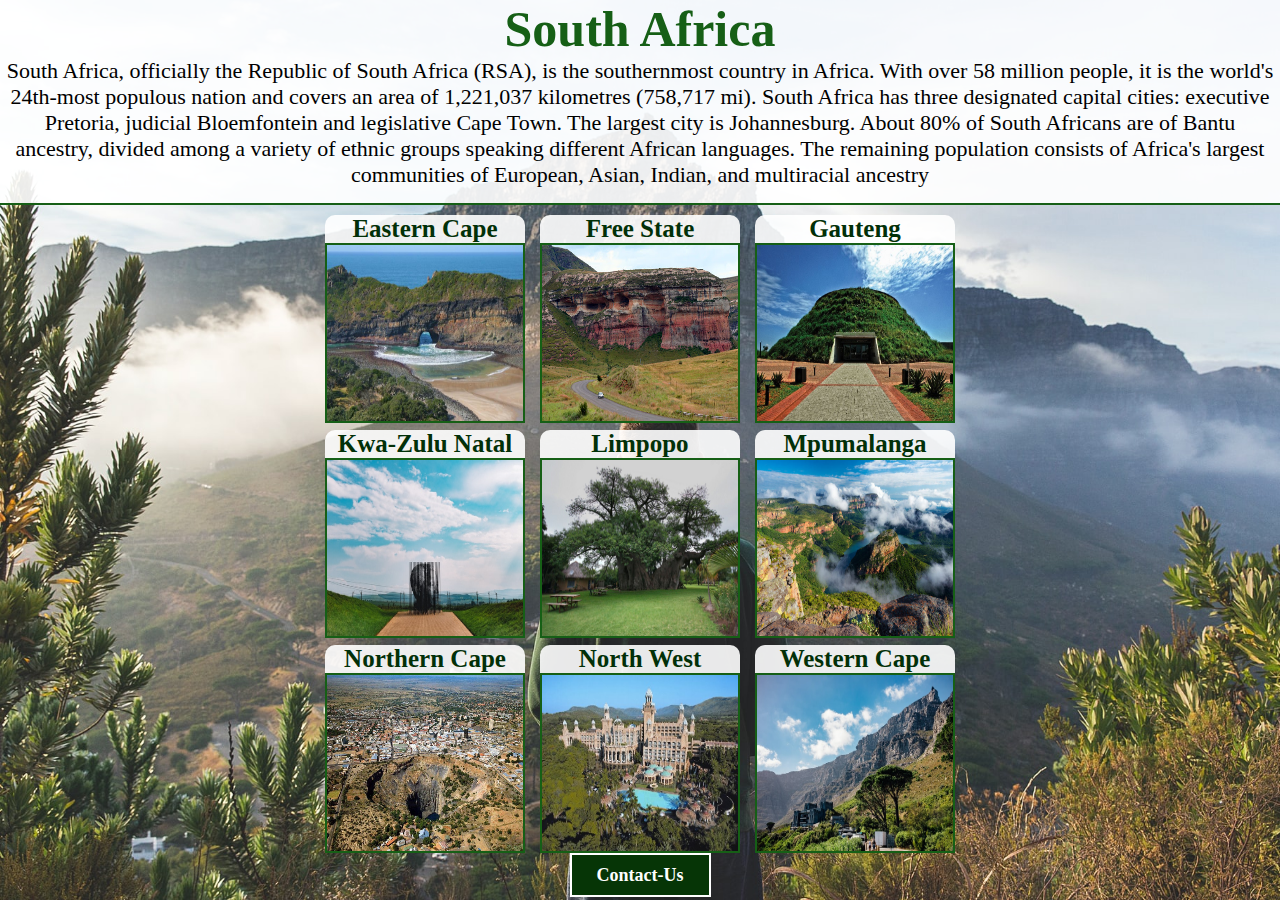
<file: index.html>
<!DOCTYPE html>
<html lang="en">
<head>
    <meta charset="UTF-8">
    <meta name="viewport" content="width=device-width, initial-scale=1.0">
    <link rel="stylesheet" href="style.css">
    <title>South Africa</title>
</head>
<body class="home-img">
    <header>
        <h1>South Africa</h1>
        <p>South Africa, officially the Republic of South Africa (RSA), is the southernmost country in Africa. With over 58 million people, it is the world's 24th-most populous nation and covers an area of 1,221,037 kilometres (758,717 mi). South Africa has three designated capital cities: executive Pretoria, judicial Bloemfontein and legislative Cape Town. The largest city is Johannesburg. About 80% of South Africans are of Bantu ancestry, divided among a variety of ethnic groups speaking different African languages. The remaining population consists of Africa's largest communities of European, Asian, Indian, and multiracial ancestry</p>
    </header>
    <main>
        
        <div class="container">
            <div class="prov">
                <h3>Eastern Cape</h3>
                <a href="easternCape.html"><img src="images/hole-in-the-wall-beach.jpg" alt="picture of eastern Cape  beach with a tidal island that has a hole"></a>
            </div>
            <div class="prov">
                <h3>Free State</h3>
                <a href="freeState.html"><img src="images/Free-State.jpg" alt="Moutian road of free state golden state national park"></a>
            </div>
            <div class="prov">
                <h3>Gauteng</h3>
                <a href="gauteng.html"><img src="images/Joburg.jpg" alt="The Maropeng cradle of humankind entrance"></a>
            </div>
            <div class="prov">
                <h3>Kwa-Zulu Natal</h3>
                <a href="kzn.html"><img src="images/kzn.jpg" alt="picture of Nelson Mandela's Howick capture site"></a>
            </div>
            <div class="prov">
                <h3>Limpopo</h3>
                <a href="limpopo.html"><img src="images/Limpopo.jpg" alt="pricture of the Sagole Baobab tree"></a>
            </div>
            <div class="prov">
                <h3>Mpumalanga</h3>
                <a href="mpumalanga.html"><img src="images/Blyde-River-Canyon-Mpumalanga.jpg" alt="Picture of the Blyde River Canyon"></a>
            </div>
            <div class="prov">
                <h3>Northern Cape</h3>
                <a href="northenCape.html"><img src="images/kimberly3.jpg" alt="picture of the kimberly 'Big Hole' mine landscape"></a>
            </div>
            <div class="prov">
                <h3>North West</h3>
                <a href="northWest.html"><img src="images/north-west.jpg" alt="picture of Sun City"></a>
            </div>
            <div class="prov">
                <h3>Western Cape</h3>
                <a href="westernCape.html"><img src="images/western-cape1.jpg" alt="picture Cape Town table mountain"></a>
            </div>
        </div>
        <a href="contact.html" id="cont-btn">Contact-Us</a>
    </main>
</body>
</html>
</file>
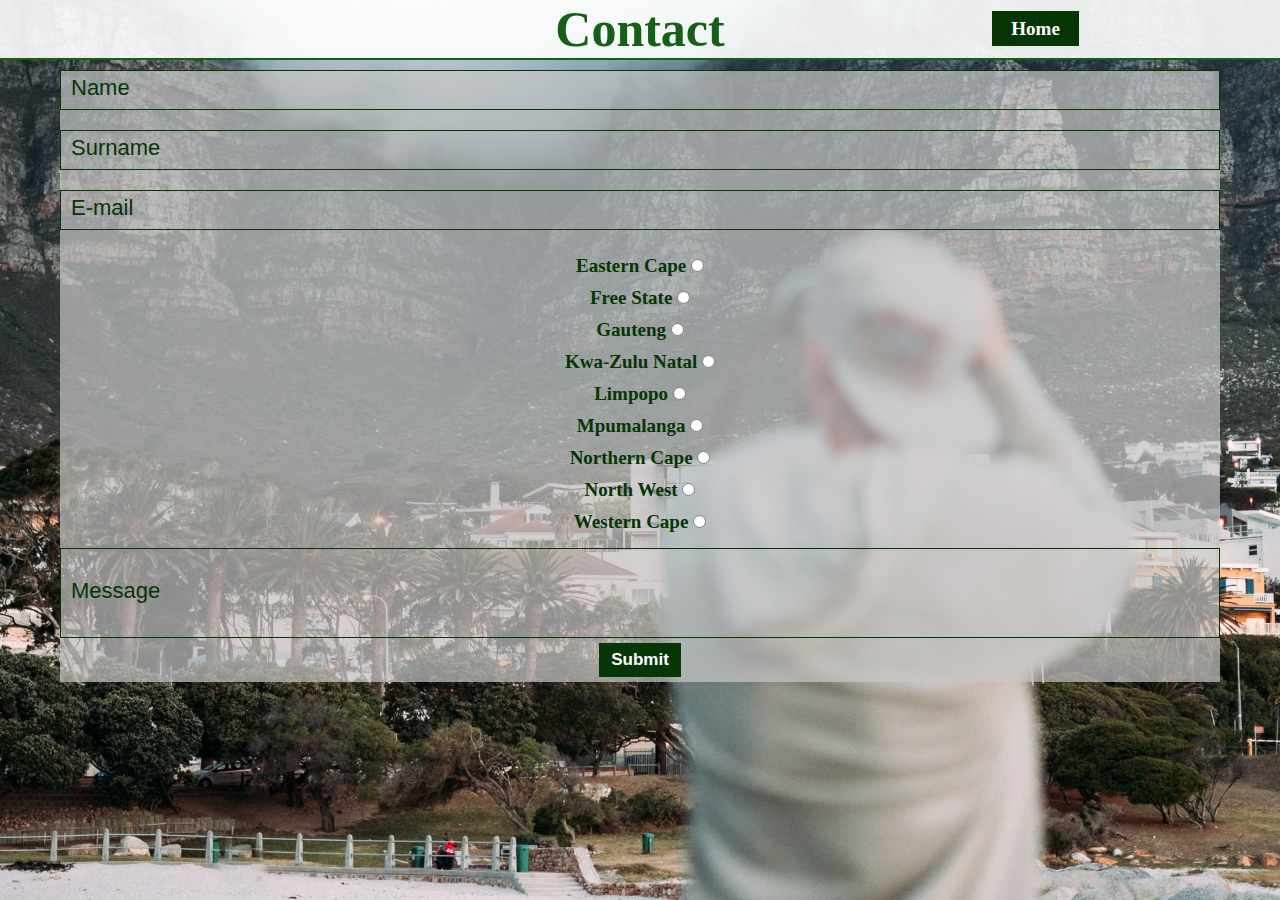
<file: contact.html>
<!DOCTYPE html>
<html lang="en">
<head>
    <meta charset="UTF-8">
    <meta name="viewport" content="width=device-width, initial-scale=1.0">
    <link rel="stylesheet" href="style.css">
    <title>South Africa</title>
</head>
<body class="contact-img">
    <header class="info">
        <div></div>
        <div><h1>Contact</h1></div>
        <div class="buttons">
            <div><a href="index.html" id="btn">Home</a></div>
        </div>
    </header>

    <main class="contact">
        <form>
            <input type="text" name="name" id="name" placeholder="Name">
            <input type="text" name="surname" id="surname" placeholder="Surname">
            <input type="E-mail" name="E-mail" id="email" placeholder="E-mail">
            <ul>
                <li>Eastern Cape <input type="radio" name="province"></li>
                <li>Free State <input type="radio" name="province"></li>
                <li>Gauteng <input type="radio" name="province"></li>
                <li>Kwa-Zulu Natal <input type="radio" name="province"></li>
                <li>Limpopo <input type="radio" name="province"></li>
                <li>Mpumalanga <input type="radio" name="province"></li>
                <li>Northern Cape <input type="radio" name="province"></li>
                <li>North West <input type="radio" name="province"></li>
                <li>Western Cape <input type="radio" name="province"></li>
            </ul>
            <input type="text" name="Message" id="msg" placeholder="Message">
            <input type="submit" name="send" id="send-btn">
        </form>
    </main>
    
</body>
</html>
</file>
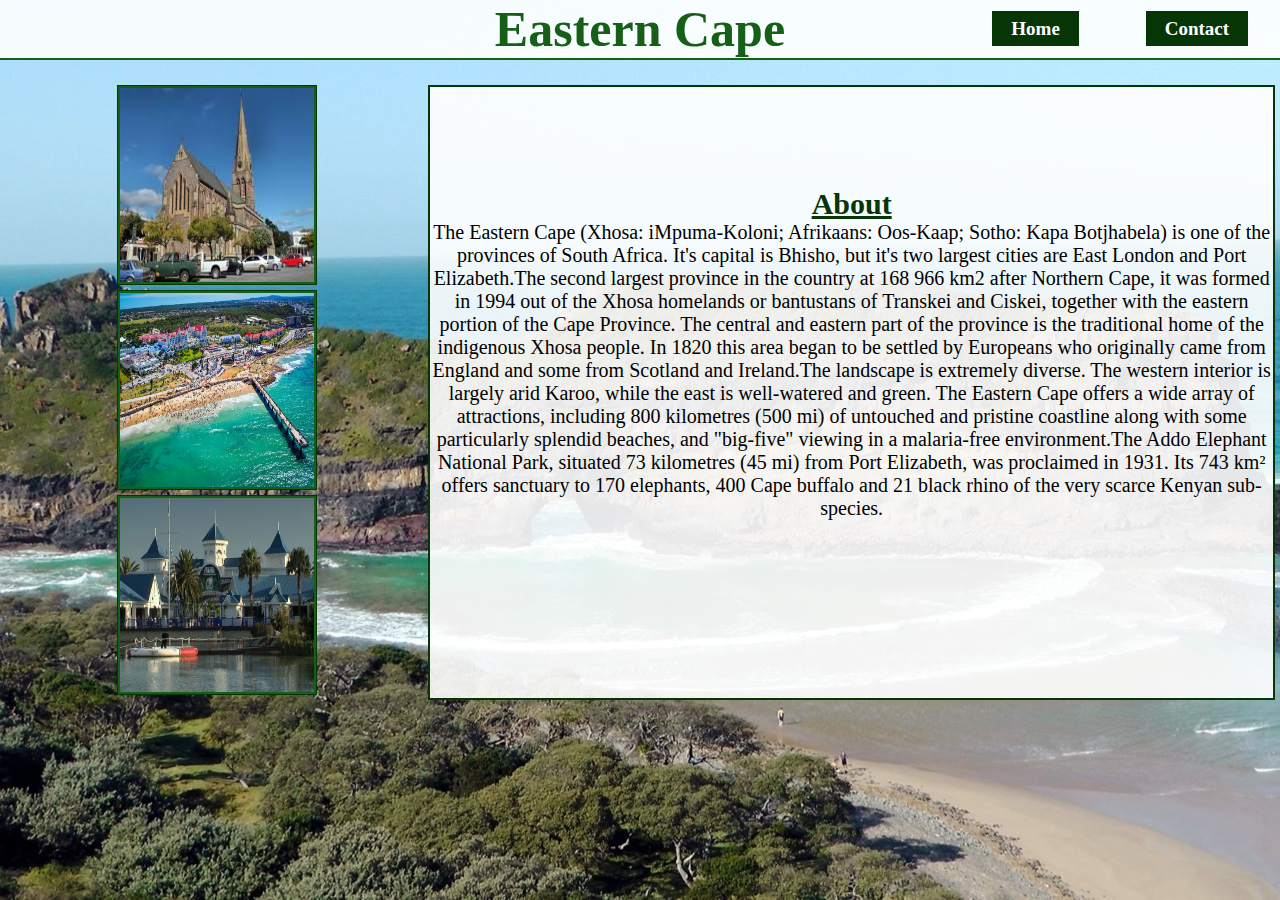
<file: easternCape.html>
<!DOCTYPE html>
<html lang="en">
<head>
    <meta charset="UTF-8">
    <meta name="viewport" content="width=device-width, initial-scale=1.0">
    <link rel="stylesheet" href="style.css">
    <title>South Africa</title>
</head>
<body class="province">
    <header class="info">
        <div></div>
        <div><h1>Eastern Cape</h1></div>
        <div class="buttons">
            <div><a href="index.html" id="btn">Home</a></div>
            <div><a href="contact.html" id="btn">Contact</a></div>
        </div>
    </header>

    <section>
        <div class="wrapper">
           <div class="imgs">
                <div><img src="images/gramstown.jpg" alt="An iconic church in grahamstown"></div>
                <div><img src="images/pe-beach.jpg" alt="top view of Port Elizaberth beach"></div>
                <div><img src="images/pe-boardwalk.jpg" alt="the view of The Broad Casino lake"></div>
           </div>
           <div class="about">
                <h2>About</h2>
                <p>The Eastern Cape (Xhosa: iMpuma-Koloni; Afrikaans: Oos-Kaap; Sotho: Kapa Botjhabela) is one of the provinces of South Africa. It's capital is Bhisho, but it's two largest cities are East London and Port Elizabeth.The second largest province in the country at 168 966 km2 after Northern Cape, it was formed in 1994 out of the Xhosa homelands or bantustans of Transkei and Ciskei, together with the eastern portion of the Cape Province. The central and eastern part of the province is the traditional home of the indigenous Xhosa people. In 1820 this area began to be settled by Europeans who originally came from England and some from Scotland and Ireland.The landscape is extremely diverse. The western interior is largely arid Karoo, while the east is well-watered and green. The Eastern Cape offers a wide array of attractions, including 800 kilometres (500 mi) of untouched and pristine coastline along with some particularly splendid beaches, and "big-five" viewing in a malaria-free environment.The Addo Elephant National Park, situated 73 kilometres (45 mi) from Port Elizabeth, was proclaimed in 1931. Its 743 km² offers sanctuary to 170 elephants, 400 Cape buffalo and 21 black rhino of the very scarce Kenyan sub-species.
                </p>
           </div>
          

        </div>

        
        
        

    </section>
    
</body>
</html>
</file>
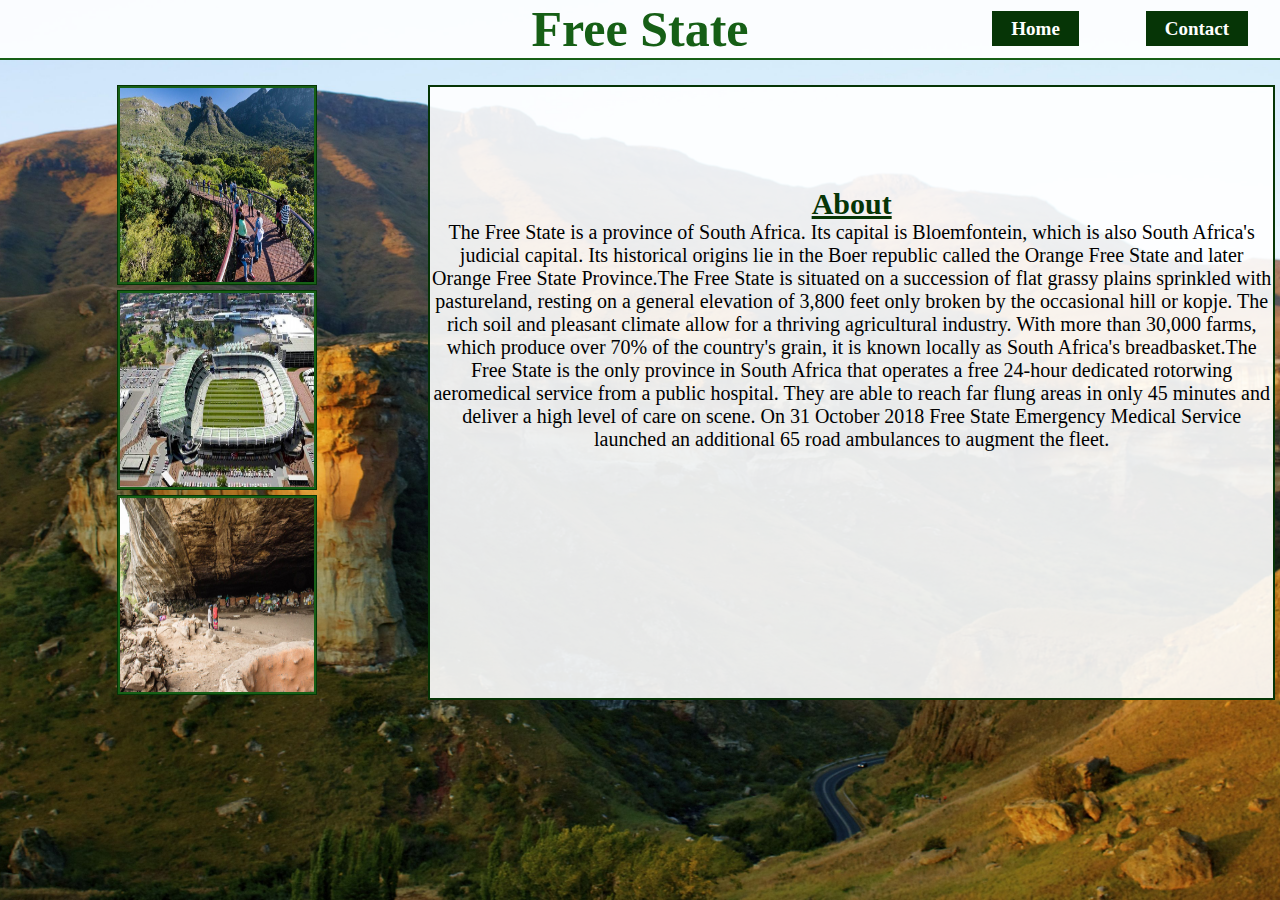
<file: freeState.html>
<!DOCTYPE html>
<html lang="en">
<head>
    <meta charset="UTF-8">
    <meta name="viewport" content="width=device-width, initial-scale=1.0">
    <link rel="stylesheet" href="style.css">
    <title>Free State</title>
</head>
<body class="province1">
    <header class="info">
        <div></div>
        <div><h1>Free State</h1></div>
        <div class="buttons">
            <div><a href="index.html" id="btn">Home</a></div>
            <div><a href="contact.html" id="btn">Contact</a></div>
        </div>
    </header>

    <section>
        <div class="wrapper">
           <div class="imgs">
                <div><img src="images/freestate-garden.jpg" alt="The bridge inside of Natinal Botanical Gardens"></div>
                <div><img src="images/free-state-stadium.jpg"alt="Top view of Free State Stadium"></div>
                <div><img src="images/motouleng-caves.jpg" alt="Inside the Molouleng Caves"></div>
           </div>
           <div class="about">
                <h2>About</h2>
                <p>The Free State is a province of South Africa. Its capital is Bloemfontein, which is also South Africa's judicial capital. Its historical origins lie in the Boer republic called the Orange Free State and later Orange Free State Province.The Free State is situated on a succession of flat grassy plains sprinkled with pastureland, resting on a general elevation of 3,800 feet only broken by the occasional hill or kopje. The rich soil and pleasant climate allow for a thriving agricultural industry. With more than 30,000 farms, which produce over 70% of the country's grain, it is known locally as South Africa's breadbasket.The Free State is the only province in South Africa that operates a free 24-hour dedicated rotorwing aeromedical service from a public hospital. They are able to reach far flung areas in only 45 minutes and deliver a high level of care on scene. On 31 October 2018 Free State Emergency Medical Service launched an additional 65 road ambulances to augment the fleet.
                </p>
           </div>
          

        </div>

        
        
        

    </section>
    
</body>
</html>
</file>
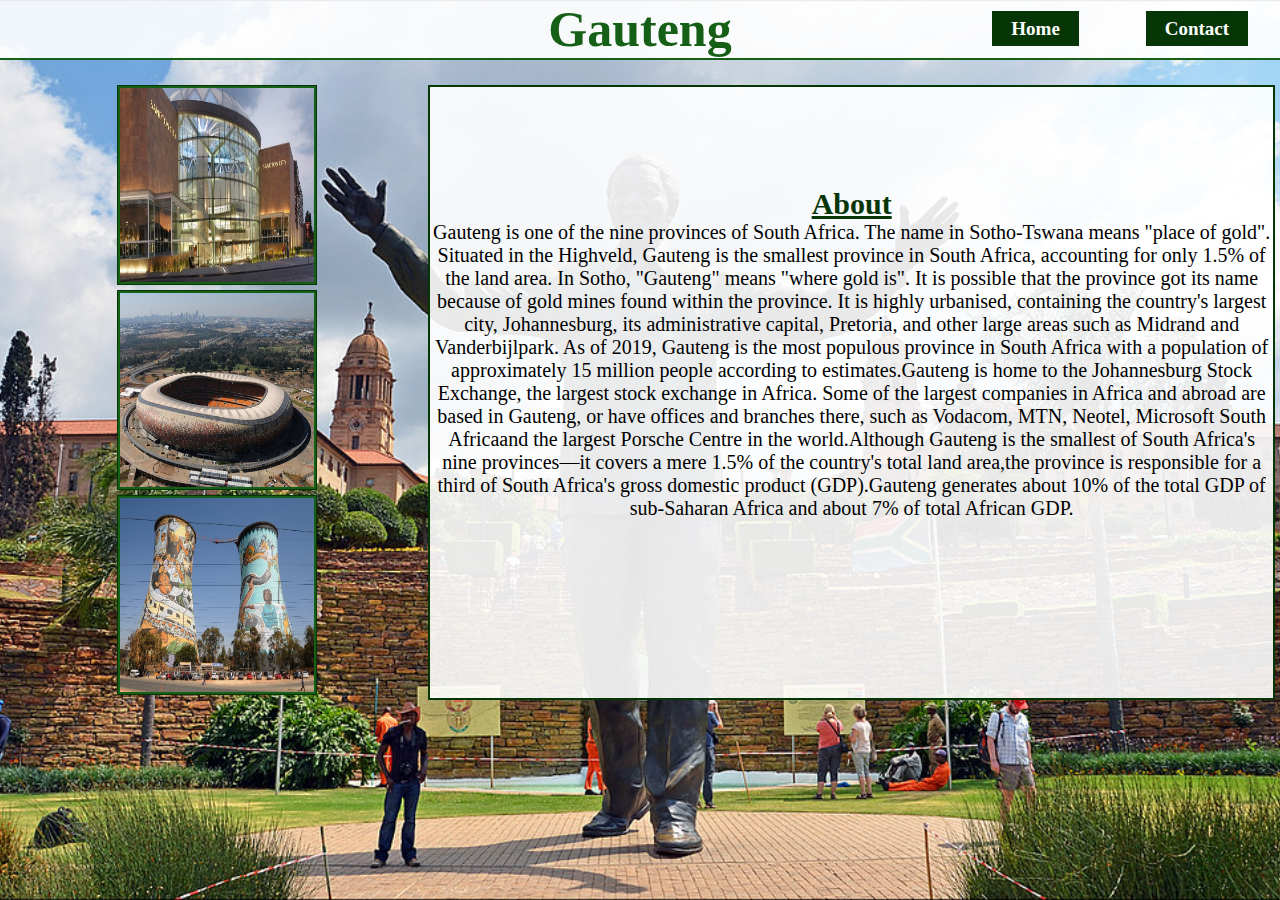
<file: gauteng.html>
<!DOCTYPE html>
<html lang="en">
<head>
    <meta charset="UTF-8">
    <meta name="viewport" content="width=device-width, initial-scale=1.0">
    <link rel="stylesheet" href="style.css">
    <title>Gauteng</title>
</head>
<body class="province2">
    <header class="info">
        <div></div>
        <div><h1>Gauteng</h1></div>
        <div class="buttons">
            <div><a href="index.html" id="btn">Home</a></div>
            <div><a href="contact.html" id="btn">Contact</a></div>
        </div>
    </header>

    <section>
        <div class="wrapper">
           <div class="imgs">
                <div><img src="images/sandton-city.jpg" alt="Sandton City Mall"></div>
                <div><img src="images/fnb-stadium.jpg" alt="The Soccer City Stadium"></div>
                <div><img src="images/Soweto-Towers_Low.jpg" alt="The Soweto Towers"></div>
           </div>
           <div class="about">
                <h2>About</h2>
                <p>Gauteng is one of the nine provinces of South Africa. The name in Sotho-Tswana means "place of gold". Situated in the Highveld, Gauteng is the smallest province in South Africa, accounting for only 1.5% of the land area. In Sotho, "Gauteng" means "where gold is". It is possible that the province got its name because of gold mines found within the province. It is highly urbanised, containing the country's largest city, Johannesburg, its administrative capital, Pretoria, and other large areas such as Midrand and Vanderbijlpark. As of 2019, Gauteng is the most populous province in South Africa with a population of approximately 15 million people according to estimates.Gauteng is home to the Johannesburg Stock Exchange, the largest stock exchange in Africa. Some of the largest companies in Africa and abroad are based in Gauteng, or have offices and branches there, such as Vodacom, MTN, Neotel, Microsoft South Africaand the largest Porsche Centre in the world.Although Gauteng is the smallest of South Africa's nine provinces—it covers a mere 1.5% of the country's total land area,the province is responsible for a third of South Africa's gross domestic product (GDP).Gauteng generates about 10% of the total GDP of sub-Saharan Africa and about 7% of total African GDP.
                </p>
           </div>
          

        </div>

        
        
        

    </section>
    
</body>
</html>
</file>
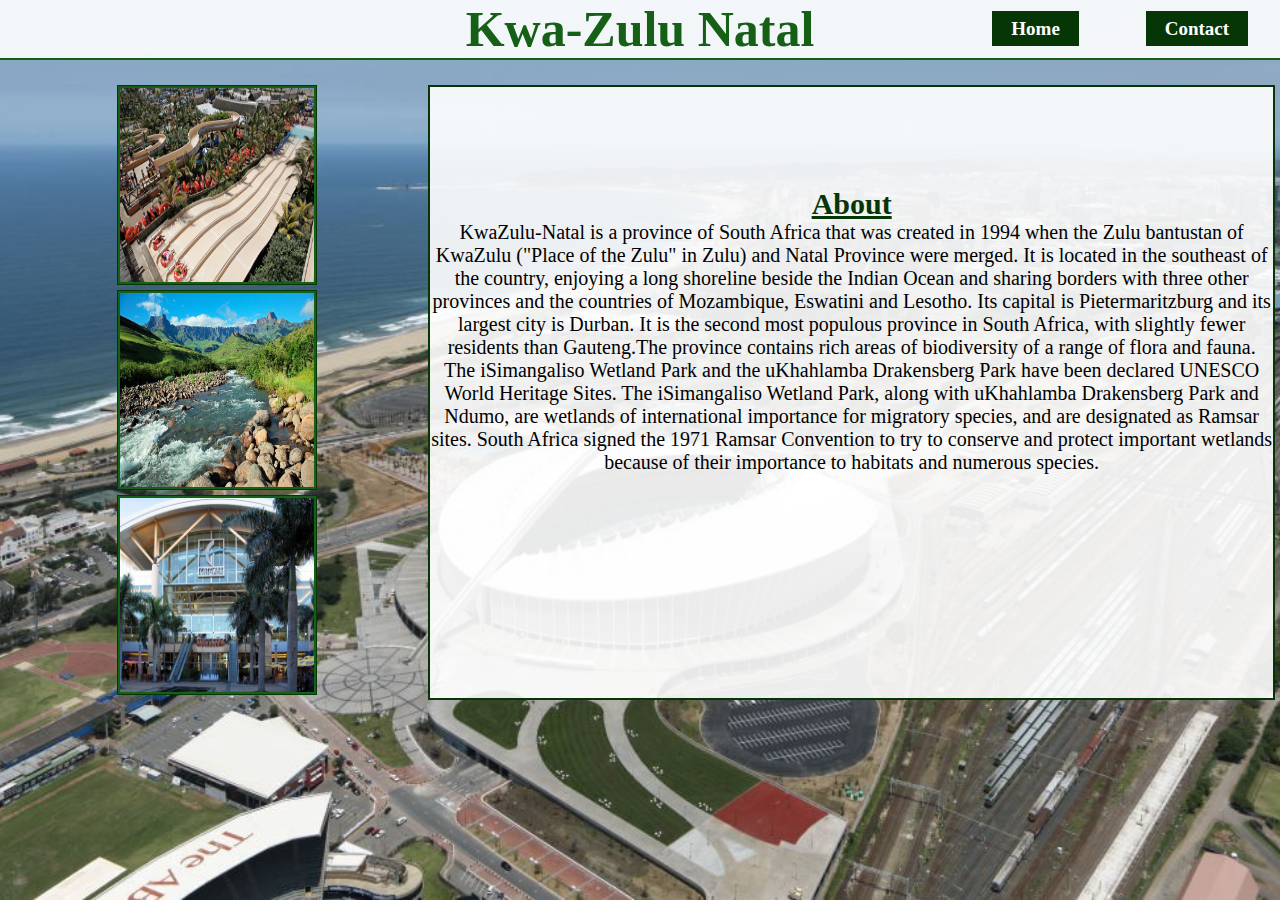
<file: kzn.html>
<!DOCTYPE html>
<html lang="en">
<head>
    <meta charset="UTF-8">
    <meta name="viewport" content="width=device-width, initial-scale=1.0">
    <link rel="stylesheet" href="style.css">
    <title>Kwa-Zulu Natal</title>
</head>
<body class="province3">
    <header class="info">
        <div></div>
        <div><h1>Kwa-Zulu Natal</h1></div>
        <div class="buttons">
            <div><a href="index.html" id="btn">Home</a></div>
            <div><a href="contact.html" id="btn">Contact</a></div>
        </div>
    </header>

    <section>
        <div class="wrapper">
           <div class="imgs">
                <div><img src="images/ushaka-marine.png" alt="uShaka Marine swimming pool slide"></div>
                <div><img src="images/drakernburg.jpg" alt="Drakernsburg Mountains"></div>
                <div><img src="images/gatewaymall.jpg" alt="The Gateway Theatre Shopping Mall"></div>
           </div>
           <div class="about">
                <h2>About</h2>
                <p>KwaZulu-Natal is a province of South Africa that was created in 1994 when the Zulu bantustan of KwaZulu ("Place of the Zulu" in Zulu) and Natal Province were merged. It is located in the southeast of the country, enjoying a long shoreline beside the Indian Ocean and sharing borders with three other provinces and the countries of Mozambique, Eswatini and Lesotho. Its capital is Pietermaritzburg and its largest city is Durban. It is the second most populous province in South Africa, with slightly fewer residents than Gauteng.The province contains rich areas of biodiversity of a range of flora and fauna. The iSimangaliso Wetland Park and the uKhahlamba Drakensberg Park have been declared UNESCO World Heritage Sites. The iSimangaliso Wetland Park, along with uKhahlamba Drakensberg Park and Ndumo, are wetlands of international importance for migratory species, and are designated as Ramsar sites. South Africa signed the 1971 Ramsar Convention to try to conserve and protect important wetlands because of their importance to habitats and numerous species.
                </p>
           </div>
          

        </div>

        
        
        

    </section>
    
</body>
</html>
</file>
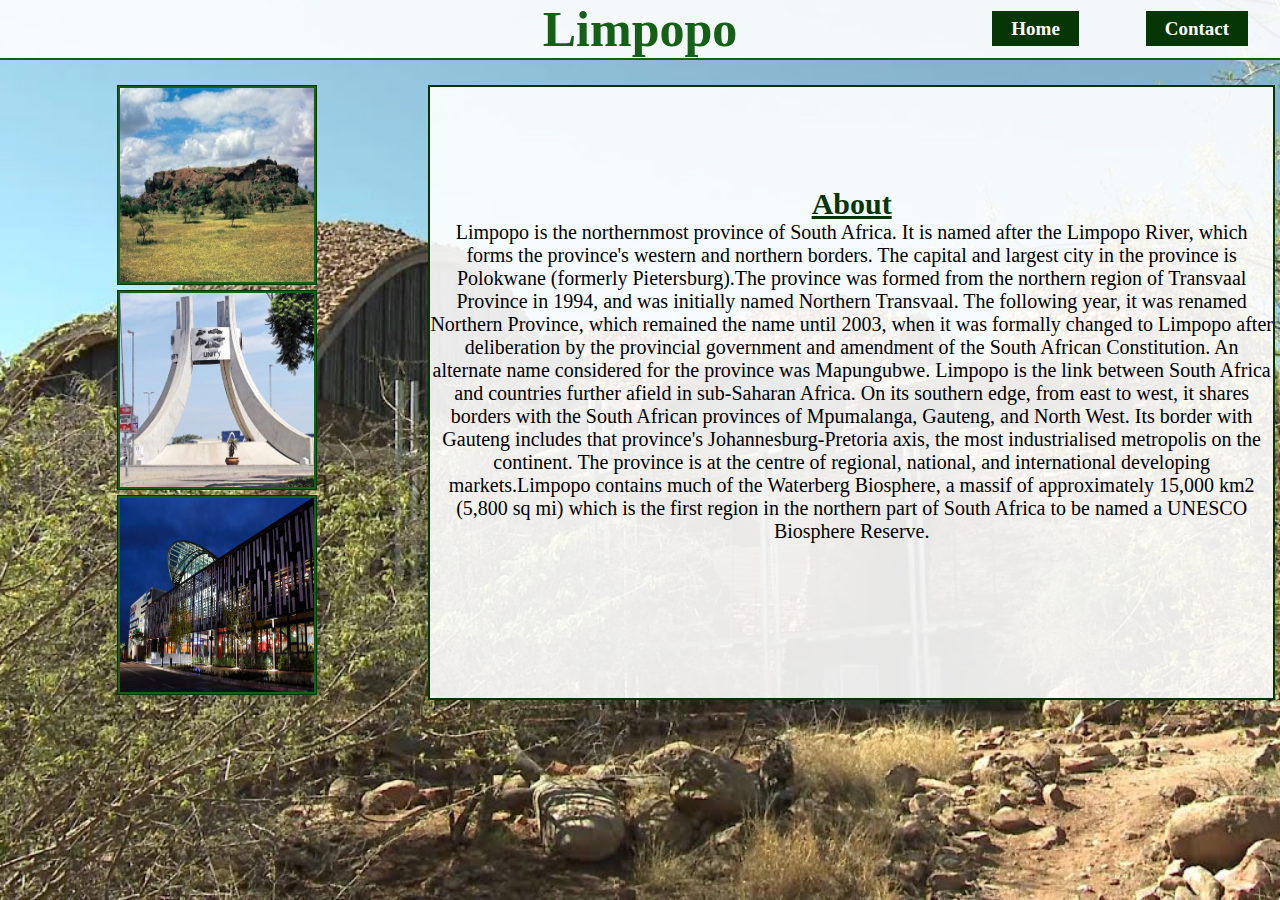
<file: limpopo.html>
<!DOCTYPE html>
<html lang="en">
<head>
    <meta charset="UTF-8">
    <meta name="viewport" content="width=device-width, initial-scale=1.0">
    <link rel="stylesheet" href="style.css">
    <title>Limpopo</title>
</head>
<body class="province4">
    <header class="info">
        <div></div>
        <div><h1>Limpopo</h1></div>
        <div class="buttons">
            <div><a href="index.html" id="btn">Home</a></div>
            <div><a href="contact.html" id="btn">Contact</a></div>
        </div>
    </header>

    <section>
        <div class="wrapper">
           <div class="imgs">
                <div><img src="images/mapungubew-park.jpg" alt="Mapungubew National Park mountain"></div>
                <div><img src="images/polokwane2.jpg" alt="Polokwane gateway sculpture on the road round about."></div>
                <div><img src="images/Mall-of-the-north.jpg" alt="Polokwane City's Mall of The North"></div>
           </div>
           <div class="about">
                <h2>About</h2>
                <p>
                    Limpopo is the northernmost province of South Africa. It is named after the Limpopo River, which forms the province's western and northern borders. The capital and largest city in the province is Polokwane (formerly Pietersburg).The province was formed from the northern region of Transvaal Province in 1994, and was initially named Northern Transvaal. The following year, it was renamed Northern Province, which remained the name until 2003, when it was formally changed to Limpopo after deliberation by the provincial government and amendment of the South African Constitution. An alternate name considered for the province was Mapungubwe. Limpopo is the link between South Africa and countries further afield in sub-Saharan Africa. On its southern edge, from east to west, it shares borders with the South African provinces of Mpumalanga, Gauteng, and North West. Its border with Gauteng includes that province's Johannesburg-Pretoria axis, the most industrialised metropolis on the continent. The province is at the centre of regional, national, and international developing markets.Limpopo contains much of the Waterberg Biosphere, a massif of approximately 15,000 km2 (5,800 sq mi) which is the first region in the northern part of South Africa to be named a UNESCO Biosphere Reserve.
                </p>
           </div>
          

        </div>

        
        
        

    </section>
    
</body>
</html>
</file>
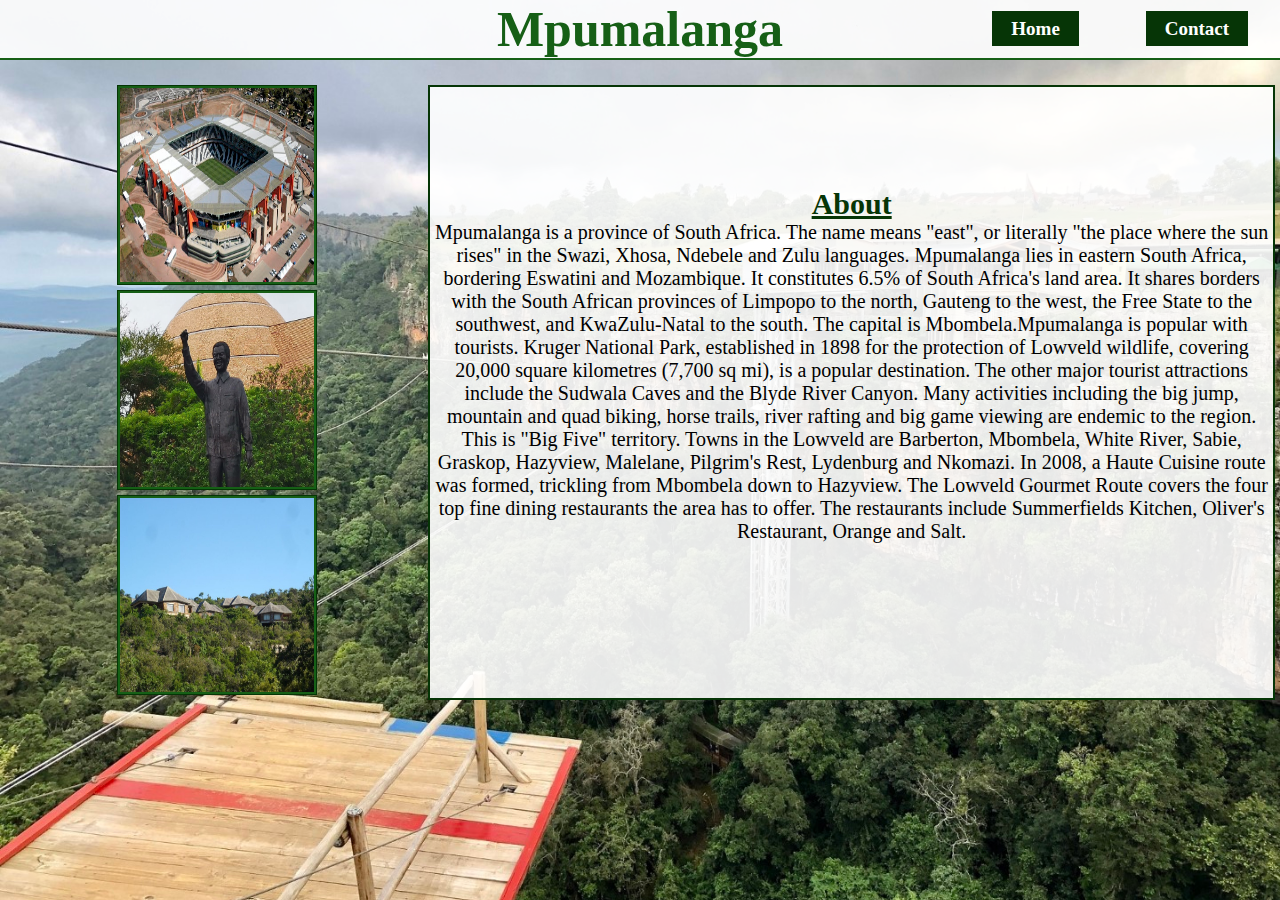
<file: mpumalanga.html>
<!DOCTYPE html>
<html lang="en">
<head>
    <meta charset="UTF-8">
    <meta name="viewport" content="width=device-width, initial-scale=1.0">
    <link rel="stylesheet" href="style.css">
    <title>Mpumalanga</title>
</head>
<body class="province5">
    <header class="info">
        <div></div>
        <div><h1>Mpumalanga</h1></div>
        <div class="buttons">
            <div><a href="index.html" id="btn">Home</a></div>
            <div><a href="contact.html" id="btn">Contact</a></div>
        </div>
    </header>

    <section>
        <div class="wrapper">
           <div class="imgs">
                <div><img src="images/mobela-small.jpg" alt="Mbombela Stadium"></div>
                <div><img src="images/mbombela-legislature.jpg" alt="Statue of Nelson Mandela by Mbombela Legislature buildings "></div>
                <div><img src="images/Mpumalanga-blyde-river.jpg" alt="Blyde River Canyon accomodation lodge houses"></div>
           </div>
           <div class="about">
                <h2>About</h2>
                <p>Mpumalanga is a province of South Africa. The name means "east", or literally "the place where the sun rises" in the Swazi, Xhosa, Ndebele and Zulu languages. Mpumalanga lies in eastern South Africa, bordering Eswatini and Mozambique. It constitutes 6.5% of South Africa's land area. It shares borders with the South African provinces of Limpopo to the north, Gauteng to the west, the Free State to the southwest, and KwaZulu-Natal to the south. The capital is Mbombela.Mpumalanga is popular with tourists. Kruger National Park, established in 1898 for the protection of Lowveld wildlife, covering 20,000 square kilometres (7,700 sq mi), is a popular destination. The other major tourist attractions include the Sudwala Caves and the Blyde River Canyon. Many activities including the big jump, mountain and quad biking, horse trails, river rafting and big game viewing are endemic to the region. This is "Big Five" territory. Towns in the Lowveld are Barberton, Mbombela, White River, Sabie, Graskop, Hazyview, Malelane, Pilgrim's Rest, Lydenburg and Nkomazi. In 2008, a Haute Cuisine route was formed, trickling from Mbombela down to Hazyview. The Lowveld Gourmet Route covers the four top fine dining restaurants the area has to offer. The restaurants include Summerfields Kitchen, Oliver's Restaurant, Orange and Salt.
                </p>
           </div>
          

        </div>

        
        
        

    </section>
    
</body>
</html>
</file>
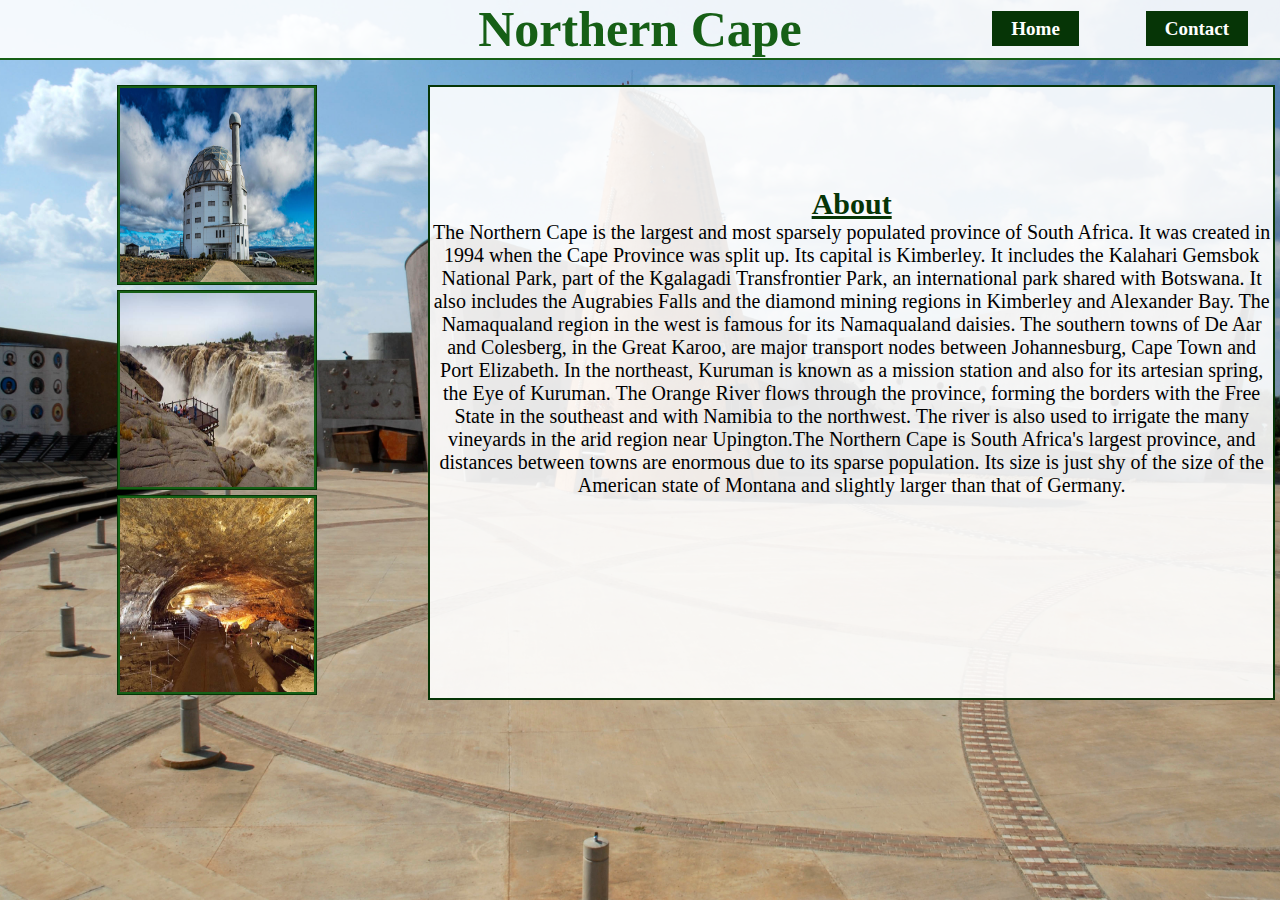
<file: northenCape.html>
<!DOCTYPE html>
<html lang="en">
<head>
    <meta charset="UTF-8">
    <meta name="viewport" content="width=device-width, initial-scale=1.0">
    <link rel="stylesheet" href="style.css">
    <title>Northern Cape</title>
</head>
<body class="province6">
    <header class="info">
        <div></div>
        <div><h1>Northern Cape</h1></div>
        <div class="buttons">
            <div><a href="index.html" id="btn">Home</a></div>
            <div><a href="contact.html" id="btn">Contact</a></div>
        </div>
    </header>

    <section>
        <div class="wrapper">
           <div class="imgs">
                <div><img src="images/South-African-Astronomical-Observatory.jpg" alt="South African Astronomical Observatory large telescope building"></div>
                <div><img src="images/augrabies-falls.jpg" alt="Augrabies Falls"></div>
                <div><img src="images/wonderwerk-caves.jpg" alt="Wonderwerk Caves"></div>
           </div>
           <div class="about">
                <h2>About</h2>
                <p>The Northern Cape is the largest and most sparsely populated province of South Africa. It was created in 1994 when the Cape Province was split up. Its capital is Kimberley. It includes the Kalahari Gemsbok National Park, part of the Kgalagadi Transfrontier Park, an international park shared with Botswana. It also includes the Augrabies Falls and the diamond mining regions in Kimberley and Alexander Bay. The Namaqualand region in the west is famous for its Namaqualand daisies. The southern towns of De Aar and Colesberg, in the Great Karoo, are major transport nodes between Johannesburg, Cape Town and Port Elizabeth. In the northeast, Kuruman is known as a mission station and also for its artesian spring, the Eye of Kuruman. The Orange River flows through the province, forming the borders with the Free State in the southeast and with Namibia to the northwest. The river is also used to irrigate the many vineyards in the arid region near Upington.The Northern Cape is South Africa's largest province, and distances between towns are enormous due to its sparse population. Its size is just shy of the size of the American state of Montana and slightly larger than that of Germany. 
                </p>
           </div>
          

        </div>

        
        
        

    </section>
    
</body>
</html>
</file>
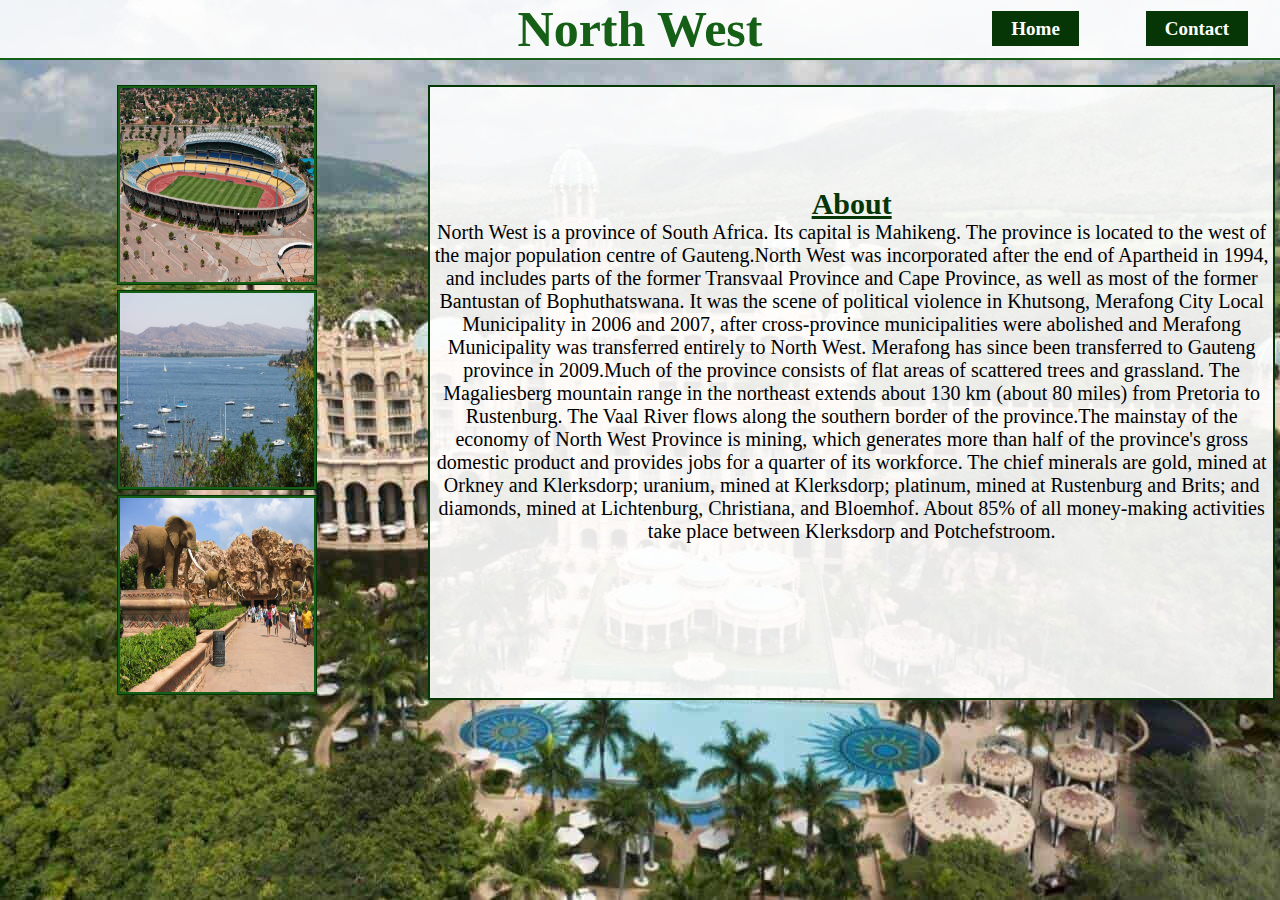
<file: northWest.html>
<!DOCTYPE html>
<html lang="en">
<head>
    <meta charset="UTF-8">
    <meta name="viewport" content="width=device-width, initial-scale=1.0">
    <link rel="stylesheet" href="style.css">
    <title>North West</title>
</head>
<body class="province7">
    <header class="info">
        <div></div>
        <div><h1>North West</h1></div>
        <div class="buttons">
            <div><a href="index.html" id="btn">Home</a></div>
            <div><a href="contact.html" id="btn">Contact</a></div>
        </div>
    </header>

    <section>
        <div class="wrapper">
           <div class="imgs">
                <div><img src="images/royal-bafokeng-stadium.jpg" alt="The Royal Bafokeng Athletics Stadium"></div>
                <div><img src="images/hartbeespoort.jpg" alt="Hartbeespoort Dam"></div>
                <div><img src="images/Sun-city-4.jpg" alt="Sun City"></div>
           </div>
           <div class="about">
                <h2>About</h2>
                <p>
                    North West is a province of South Africa. Its capital is Mahikeng. The province is located to the west of the major population centre of Gauteng.North West was incorporated after the end of Apartheid in 1994, and includes parts of the former Transvaal Province and Cape Province, as well as most of the former Bantustan of Bophuthatswana. It was the scene of political violence in Khutsong, Merafong City Local Municipality in 2006 and 2007, after cross-province municipalities were abolished and Merafong Municipality was transferred entirely to North West. Merafong has since been transferred to Gauteng province in 2009.Much of the province consists of flat areas of scattered trees and grassland. The Magaliesberg mountain range in the northeast extends about 130 km (about 80 miles) from Pretoria to Rustenburg. The Vaal River flows along the southern border of the province.The mainstay of the economy of North West Province is mining, which generates more than half of the province's gross domestic product and provides jobs for a quarter of its workforce. The chief minerals are gold, mined at Orkney and Klerksdorp; uranium, mined at Klerksdorp; platinum, mined at Rustenburg and Brits; and diamonds, mined at Lichtenburg, Christiana, and Bloemhof. About 85% of all money-making activities take place between Klerksdorp and Potchefstroom. 
                </p>
           </div>
          

        </div>

        
        
        

    </section>
    
</body>
</html>
</file>
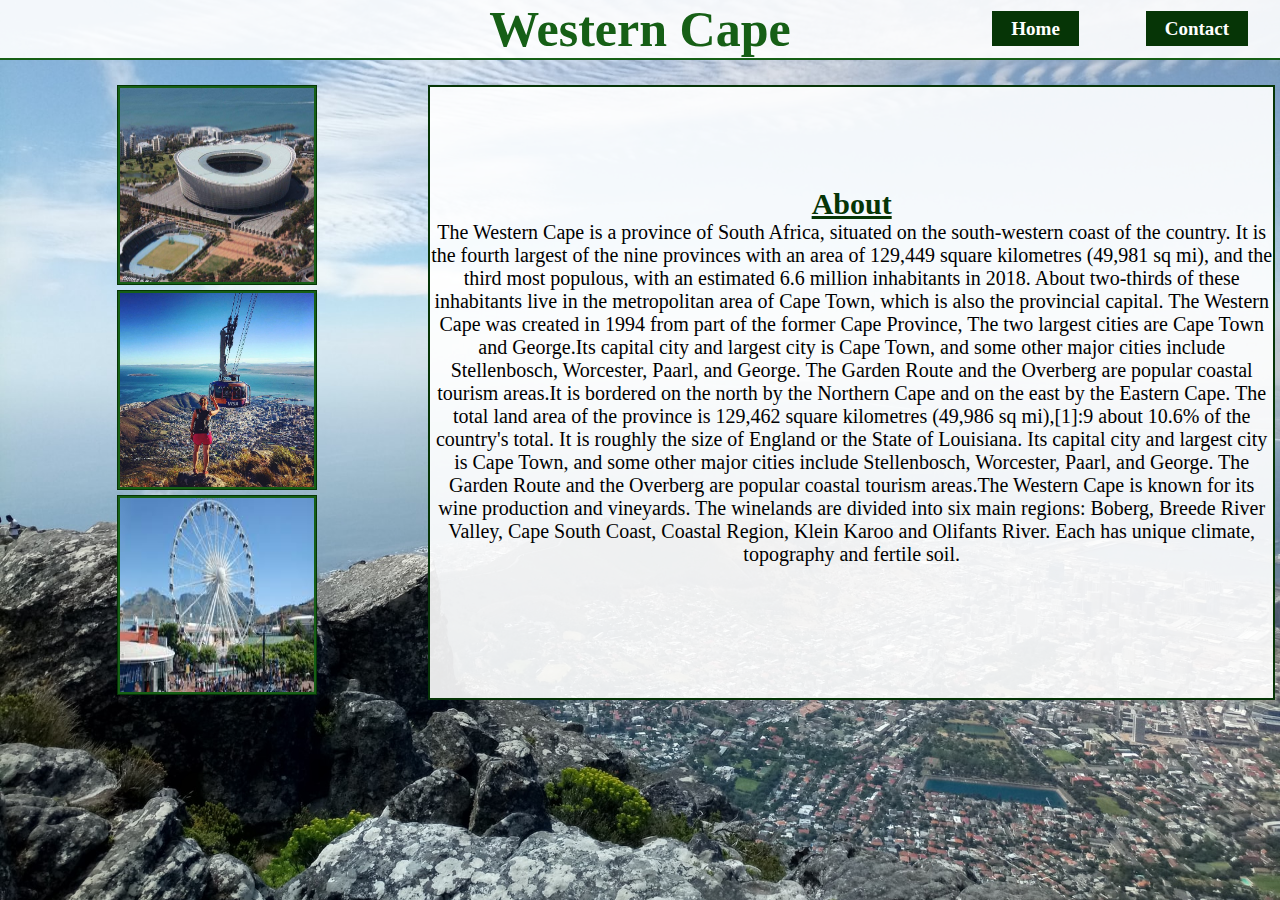
<file: westernCape.html>
<!DOCTYPE html>
<html lang="en">
<head>
    <meta charset="UTF-8">
    <meta name="viewport" content="width=device-width, initial-scale=1.0">
    <link rel="stylesheet" href="style.css">
    <title>Western Cape</title>
</head>
<body class="province8">
    <header class="info">
        <div></div>
        <div><h1>Western Cape</h1></div>
        <div class="buttons">
            <div><a href="index.html" id="btn">Home</a></div>
            <div><a href="contact.html" id="btn">Contact</a></div>
        </div>
    </header>

    <section>
        <div class="wrapper">
           <div class="imgs">
                <div><img src="images/cape-stadium.png" alt="Cape Town Stadium"></div>
                <div><img src="images/cape-table1.png" alt="Cape Town Table mountain cable car."></div>
                <div><img src="images/cape-wheel.jpg" alt="V&A Waterfront Wheel"></div>
           </div>
           <div class="about">
                <h2>About</h2>
                <p>
                    The Western Cape is a province of South Africa, situated on the south-western coast of the country. It is the fourth largest of the nine provinces with an area of 129,449 square kilometres (49,981 sq mi), and the third most populous, with an estimated 6.6 million inhabitants in 2018. About two-thirds of these inhabitants live in the metropolitan area of Cape Town, which is also the provincial capital. The Western Cape was created in 1994 from part of the former Cape Province, The two largest cities are Cape Town and George.Its capital city and largest city is Cape Town, and some other major cities include Stellenbosch, Worcester, Paarl, and George. The Garden Route and the Overberg are popular coastal tourism areas.It is bordered on the north by the Northern Cape and on the east by the Eastern Cape. The total land area of the province is 129,462 square kilometres (49,986 sq mi),[1]:9 about 10.6% of the country's total. It is roughly the size of England or the State of Louisiana. Its capital city and largest city is Cape Town, and some other major cities include Stellenbosch, Worcester, Paarl, and George. The Garden Route and the Overberg are popular coastal tourism areas.The Western Cape is known for its wine production and vineyards. The winelands are divided into six main regions: Boberg, Breede River Valley, Cape South Coast, Coastal Region, Klein Karoo and Olifants River. Each has unique climate, topography and fertile soil.
                </p>
           </div>
          

        </div>

        
        
        

    </section>
    
</body>
</html>
</file>
<file: style.css>
*{
    margin: 0;
    padding: 0;
    box-sizing: border-box;
    text-align: center;
}

/*================== Home-Page ==========================*/
/*====== Background-Image ==========*/
.home-img{
    background-image: url(images/home3.jpg);
    background-size: cover;
    background-position: center;
    background-repeat: no-repeat;
    background-attachment: fixed;
    height: 100vh;
}
main{
    margin-bottom: 20px;
}
header{
    background-color: rgb(255, 255, 255, 0.9);
    border-bottom: 2px solid rgb(22, 95, 22);
    padding-right: 5px;
    padding-left: 5px;
}

header h1{
    font-size: 50px;
    color: rgb(22, 95, 22);
}

header p{
    font-size: 22px;
    margin-bottom: 15px;
}
h3{
    font-size: 25px;
    color:  rgb(2, 48, 8);
}

.container{
    display: grid;
    grid-template-columns: repeat(3, 200px);
    grid-template-rows: repeat(3, 200px);
    gap: 15px;
    justify-content: center;
    align-content: center;
    margin-bottom: 20px;
    margin-top: 10px;
}

/*==== Image-Div=====*/
.prov{
    width: 200px;
    height: 200px;
    background-color: rgb(255, 255, 255, 0.9);
    border-radius: 10px;
}

img{
    width: 200px;
    height: 180px;
    border: 2px solid rgb(22, 95, 22);
}


#cont-btn{
text-decoration: none;
font-size: 18px;
font-weight: 600;
border: 2px solid rgb(255, 255, 255);
background-color: rgb(6, 53, 6);
color:rgb(255, 255, 255);
padding: 10px 25px;
}

#cont-btn:hover{
    border: 2px solid rgb(6, 53, 6);
    background-color:rgb(255, 255, 255);
    color: rgb(22, 95, 22);
}

/*===================== Province Pages ==========================*/
/*==================== Eastern Cape =======================*/
/*=========== Background-Image =============*/
.province{
    background-image: url(images/Eatern-Cape.jpg);
    background-size: cover;
    background-position: center;
    background-repeat: no-repeat;
    background-attachment: fixed;
    height: 100vh;
}
/*============= Header ==============*/
#btn{
    text-decoration: none;
    font-size: 19px;
    font-weight: 600;
    color: rgb(255, 255, 255);
    background-color: rgb(6, 53, 6);
    padding:5px 17px;
    border: 2px solid rgb(6, 53, 6);
}

#btn:hover{
    background-color: rgb(255, 255, 255) ;
    color: rgb(6, 53, 6);
}


.info{
    display: grid;
    grid-template-columns: 1fr 2fr 1fr;
}
.buttons {
    display: grid;
    grid-template-columns: 1fr 1fr;
    grid-column-gap: 5px;
    align-items: center;
}
/*============== Section =============*/
section{
    margin-top: 20px;
}
.wrapper {
    display: grid;
    grid-template-columns: 1fr 2fr;
    padding: 5px;
    justify-items: center;

}
h2{
    color: rgb(6, 53, 6);
    text-decoration:underline solid rgb(6, 53, 6);
}
.about{
    padding-top: 100px;
    background-color: rgb(255, 255, 255, 0.9);
    font-size: 20px;
    border: 2px solid rgb(6, 53, 6);
}

.imgs{
    display: block;
}
.imgs img{
    width: 100%;
    height: 100%;
}
.imgs > div{
    width: 200px;
    height: 200px;
    margin-bottom: 5px;
    border: 1px solid rgb(6, 53, 6);
}

/*==================== Free State =======================*/
/*=========== Background-Image =============*/
.province1{
    background-image: url(images/freeState-bg.jpg);
    background-size: cover;
    background-position: center;
    background-repeat: no-repeat;
    background-attachment: fixed;
    height: 100vh;
}

/*==================== Gauteng =======================*/
/*=========== Background-Image =============*/
.province2{
    background-image: url(images/union-building.jpg);
    background-size: cover;
    background-position: center;
    background-repeat: no-repeat;
    background-attachment: fixed;
    height: 100vh;
}

/*==================== Kzn =======================*/
/*=========== Background-Image =============*/
.province3{
    background-image: url(images/Moses-Mabhida-stadium.jpg);
    background-size: cover;
    background-position: center;
    background-repeat: no-repeat;
    background-attachment: fixed;
    height: 100vh;
}

/*==================== Limpopo =======================*/
/*=========== Background-Image =============*/
.province4{
    background-image: url(images/Mapungubwe-centre.jpg);
    background-size: cover;
    background-position: center;
    background-repeat: no-repeat;
    background-attachment: fixed;
    height: 100vh;
}

/*==================== Mpumalanga =======================*/
/*=========== Background-Image =============*/
.province5{
    background-image: url(images/graskop-gorge-lift.jpg);
    background-size: cover;
    background-position: center;
    background-repeat: no-repeat;
    background-attachment: fixed;
    height: 100vh;
}

/*==================== Northern Cape =======================*/
/*=========== Background-Image =============*/
.province6{
    background-image: url(images/Northern_Cape_Provincial_Legislature.jpg);
    background-size: cover;
    background-position: center;
    background-repeat: no-repeat;
    background-attachment: fixed;
    height: 100vh;
}

/*==================== North West =======================*/
/*=========== Background-Image =============*/
.province7{
    background-image: url(images/north-west-bg.jpg);
    background-size: cover;
    background-position: center;
    background-repeat: no-repeat;
    background-attachment: fixed;
    height: 100vh;
}

/*==================== Western Cape =======================*/
/*=========== Background-Image =============*/
.province8{
    background-image: url(images/home2.jpg);
    background-size: cover;
    background-position: center;
    background-repeat: no-repeat;
    background-attachment: fixed;
    height: 100vh;
}

/*======================= Contact Page ===========================*/
/*=========== Background-Image =============*/
.contact-img{
    background-image: url(images/home-bg.jpg);
    background-size: cover;
    background-position: center;
    background-repeat: no-repeat;
    background-attachment: fixed;
    height: 100vh;
}
.contact{
    background-color: rgb(200, 200, 200, 0.7);
    margin: 10px;
    margin-left: 60px;
    margin-right: 60px;
}

li{
    list-style: none;
    padding: 5px;
    font-size: 19px;
    font-weight: 600;
    color: rgb(6, 53, 6);
}



#name,#surname,#email{
    display: block;
    width: 100%;
    height: 40px;
    border: 1px solid rgb(6, 53, 6);
    margin-bottom: 20px;
    background-color: transparent;
}

::-webkit-input-placeholder{
    color: rgb(6, 53, 6);
    font-size: 22px;
    padding: 10px;
    text-align: start;
}

#msg{
    border: 1px solid rgb(6, 53, 6);
    margin-top: 10px;
    height: 90px;
    width: 100%;
    background-color: transparent;
}

#send-btn{
    margin: 5px;
    text-decoration: none;
    padding: 5px 10px;
    border: 2px solid rgb(6, 53, 6);
    font-size: 17px;
    color: rgb(255, 255, 255);
    background-color: rgb(6, 53, 6);
    font-weight: 600;
}
#send-btn:hover{
    background-color: rgb(255, 255, 255);
    color: rgb(6, 53, 6);
}

@media (max-width:630px){
    .container{
        display: grid;
        grid-template-columns: repeat(2, 200px);
        grid-template-rows: repeat(6, 200px);
        gap: 15px;
        justify-content: center;
        align-content: center;
        margin-bottom: 20px;
    }
}

@media (max-width:420px){
    .container{
        display: grid;
        grid-template-columns: repeat(1, 200px);
        grid-template-rows: repeat(9, 200px);
        gap: 15px;
        justify-content: center;
        align-content: center;
        margin-bottom: 20px;
    }

    .imgs > div{
        margin-bottom: 250px;
        height: 350px;
    }

}

@media (max-width:380px){
    .info{
        display: grid;
        grid-template-columns:  1fr;
        grid-template-rows: 1fr;
        gap: 15px;
        justify-content: center;
        align-content: center;
    }
    

    .buttons {
        display: grid;
        grid-template-columns: 1fr 1fr;
        grid-template-rows: 1fr 1fr;
        grid-column-gap: 5px;
        align-items: center;
        justify-items: center;
    }
}

@media(max-width:340px){
    .wrapper {
        display: grid;
        grid-template-columns: 2fr;
        grid-template-rows: 2fr;
        padding: 5px;
        
    
    }
}
</file>
